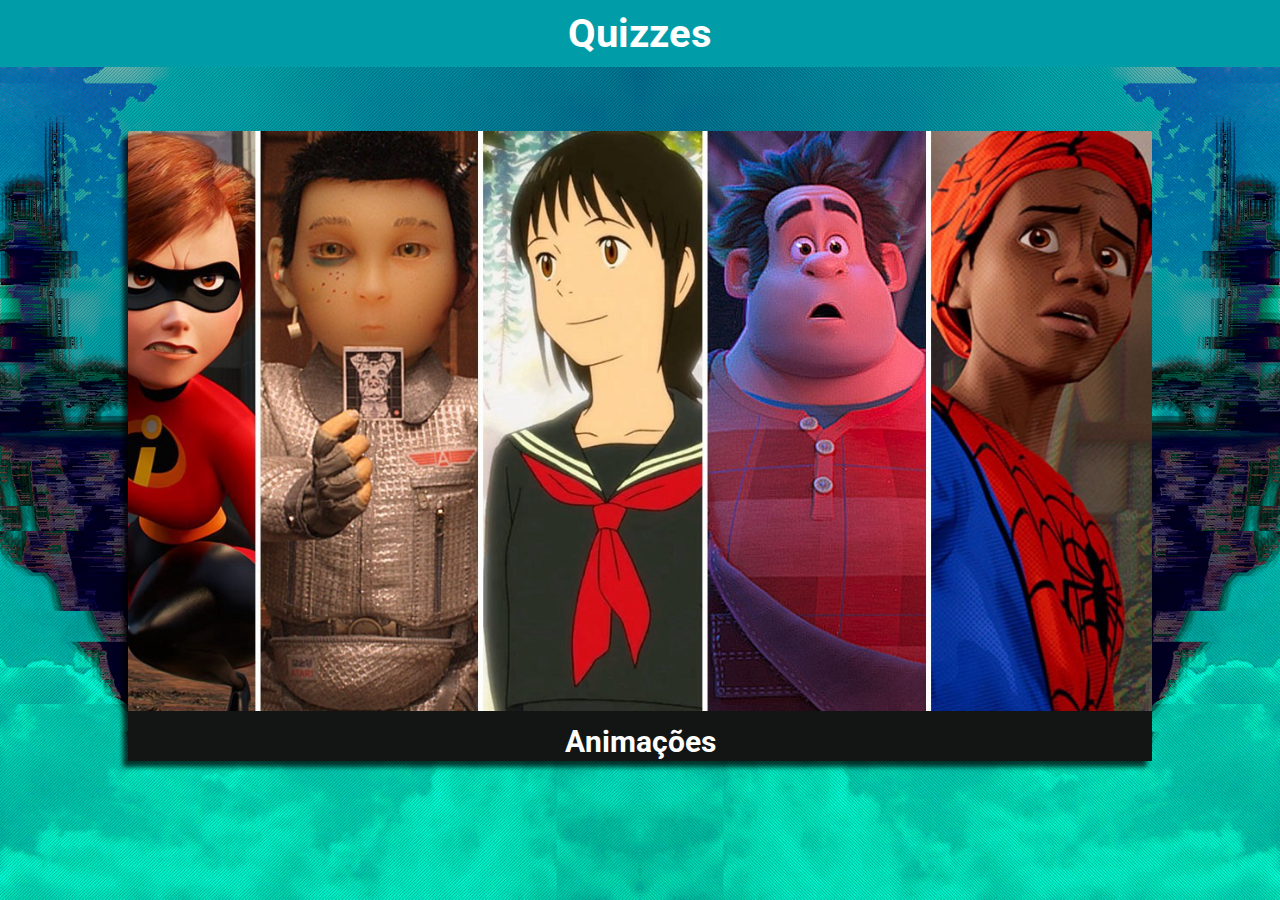
<file: index.html>
<!DOCTYPE html>
<html lang="pt-br">
<head>
    <link href="https://fonts.googleapis.com/css2?family=Roboto:wght@400;500;700&display=swap" rel="stylesheet">
    <link rel="stylesheet" href="./css/style.css">
    <meta charset="UTF-8">
    <meta name="viewport" content="width=device-width, initial-scale=1.0">
    <title>Document</title>
</head>
<body>
  <header class="quizes-tips-header">
    <h2>Quizzes</h2>
  </header><!--Quizes-tips-header-->
  <section class="sectionQuizes">
    <div class="QuizTips quizAnimacoes">
        <a class="QuizLink" href="animations.html">s</a>
        <span class=spanQuiz>Animações</span>
    </div><!--Quiz-->
   </div><!--conatiner-->  
  </section><!--secitonQuizes-->
    
</body>
</html>
</file>
<file: css/style.css>
* {margin: 0;
   padding: 0;
   box-sizing: border-box;
   font-family: 'Roboto', sans-serif;}

html,body {height: 100%;
           background-color: #02BF74;
           background-image: url("../images/17.png");
           background-position: center;
           background-size: cover;}  
           
.container {
    width: 100%;
    max-width: 1280px;
    margin: 0 auto;
    height: 100%;
}   

.clear {
    clear: both;
}

header.quizes-tips-header {
    text-align: center;
    background-color: #009da8;
    padding: 10px;
    color: white;
}

header.quizes-tips-header > h2 {
    font-size: 40px;
}

div.QuizTips {
    width: 80%;
    background-color: transparent;
    height: 50%;
    padding-bottom: 20px;
    display: inline-block;
    position: absolute;
    margin-right: 1%;
    margin-top: 12%;   
    background-position: center;
    background-size: 340px 500px;
    cursor: pointer;
    border-radius: 2px;
    -webkit-box-shadow: -5px 6px 5px 0px rgba(0,0,0,0.75);
    -moz-box-shadow: -5px 6px 5px 0px rgba(0,0,0,0.75);
    box-shadow: -5px 6px 5px 0px rgba(0,0,0,0.75);
    left: 50%;
    transform: translateX(-50%);
    
}

div.quizAnimacoes {
    background-image: url("../images/animations.jpg");
    background-position: right;
    background-size: cover;
}

a.QuizLink {
    position: absolute;
    height: 100%;
    width: 100%;
    background-color: transparent;
    color: transparent;
    border-radius: 2px;
}

span.spanQuiz {
    color:white;
    position: absolute;
    height: 50px;
    width: 100%;
    background-color: rgb(19, 20, 20);
    bottom: 0;
    text-align: center;
    padding-top: 1.3%;
    font-weight: bold;
    font-size: 30px;
    border-radius: 0 0 1px 1px;
}

@media screen and (min-width: 1200px) {
    div.QuizTips {
        height: 70%;
        margin-top: 5%;
    }
}
</file>
